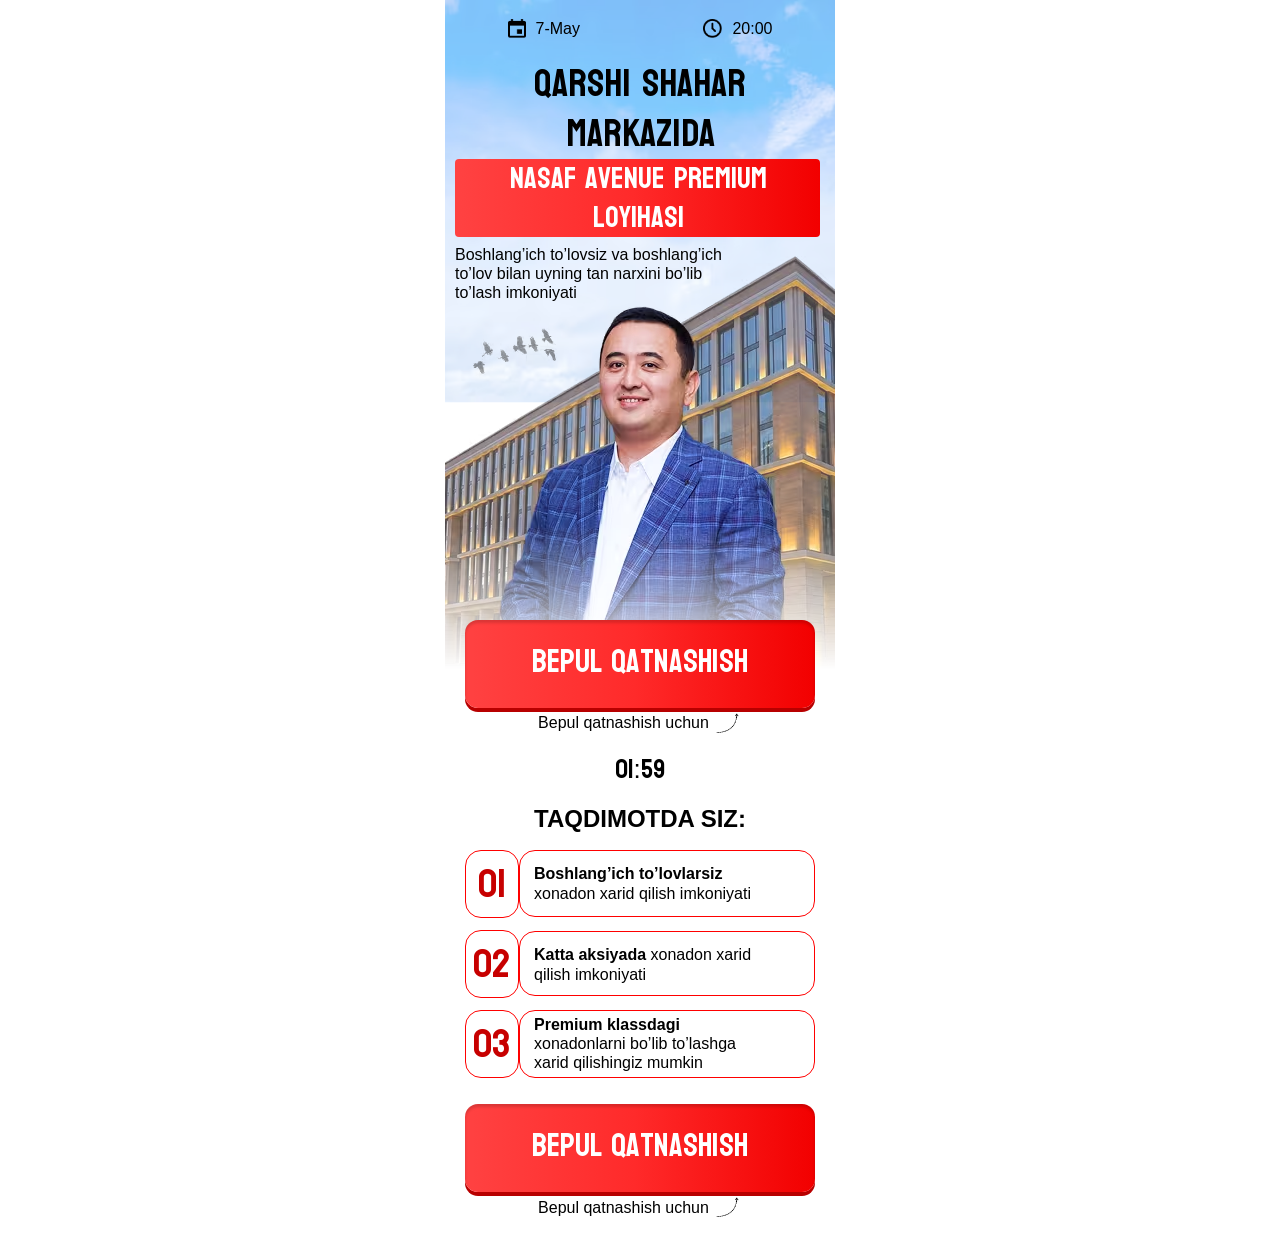
<file: index.html>
<!DOCTYPE html>
<html lang="uz">
<head>
<noscript><img height="1" width="1" style="display:none" src="https://www.facebook.com/tr?id=970740742552248&ev=PageView&noscript=1" /></noscript>
<meta charset="UTF-8">
<meta name="viewport" content="width=device-width, initial-scale=1.0">
<title>Yuksalish</title>
<style>*{margin:0;padding:0;box-sizing:border-box}body{font-family:Montserrat,sans-serif}.hero{padding-top:19px;background-image:url(./images/bg.avif);background-repeat:no-repeat;background-size:cover;background-position:top;max-width:390px;margin:0 auto;height:403px;padding-bottom:7px}.container{max-width:400px;margin:0 auto;display:flex;flex-direction:column;justify-content:center;position:relative}.hero__meta{display:flex;align-items:center;justify-content:space-between;max-width:265px;margin-left:auto;margin-right:auto;margin-bottom:22px}.meta-item{display:flex;align-items:center;gap:10px}.meta-item p{font-family:Montserrat,sans-serif;font-weight:400;font-size:16px;line-height:120%}.hero__title{font-family:Koulen,sans-serif;font-weight:400;font-size:clamp(31px,9.6vw,38px);line-height:130%;text-align:center}.hero__subtitle{background:linear-gradient(270deg,#F20000 0%,#FF2A2A 51.41%,#FF4242 100%);font-family:Koulen,sans-serif;font-weight:400;font-size:clamp(24px,7.7vw,30px);color:white;padding-left:6px;text-align:center;margin-bottom:8px;max-width:365px;width:100%;border-radius:4px;padding-right:4px;line-height:130%}.hero__desc{font-family:Montserrat,sans-serif;font-weight:400;font-size:16px;line-height:120%}.btn{background:linear-gradient(270deg,#F20000 0%,#FF2A2A 51.41%,#FF4242 100%);max-width:350px;width:100%;box-shadow:0 4px 0 0 #B80000,0 2.91px 2.91px 0 #00000026 inset;font-family:Koulen,sans-serif;font-weight:700;font-size:32px;line-height:100%;text-transform:uppercase;color:white;padding:26px 0 30px;border:none;cursor:pointer;margin-bottom:5px;position:relative;margin-left:auto;margin-right:auto;z-index:3;display:flex;align-items:center;justify-content:center;text-decoration:none;border-radius:13px}.cta-note{display:flex;align-items:center;justify-content:center;gap:4px;margin-bottom:20px}.hero__visual{position:relative;margin-top:-20px}.timer{font-family:Koulen,sans-serif;font-weight:400;font-size:26px;line-height:120%;text-align:center;margin-bottom:20px}.hero__images{position:relative;z-index:1;max-width:390px;display:block;margin-left:auto;margin-right:auto;margin-bottom:-20px;width:100%;height:auto;-webkit-mask-image:linear-gradient(to bottom,#000 65%,transparent 100%);mask-image:linear-gradient(to bottom,#000 65%,transparent 100%)}.cta-note--light{font-weight:400;font-size:16px;line-height:120%}.features{margin-bottom:26px;margin-left:auto;margin-right:auto;max-width:350px;width:100%;display:flex;flex-direction:column}.features__title{font-weight:700;font-size:24px;line-height:120%;text-align:center;text-transform:uppercase;margin-bottom:16px}.features__list{display:flex;flex-direction:column;justify-content:center;gap:12px}.feature{display:flex;align-items:center}.feature__num{border:1px solid #FF0000;border-radius:16px;max-width:54px;width:100%;display:flex;flex-direction:column;align-items:center;justify-content:center;padding:9px 14px 9px 13px;color:#C70000;font-family:Koulen,sans-serif;font-weight:700;font-size:40px;text-align:center;line-height:120%}.feature p{border:1px solid #FF0000;max-width:350px;width:100%;font-weight:300;font-size:16px;line-height:120%;padding:13px 0 13px 14px;border-radius:16px}.feature:nth-child(2) p{padding:13px 0 11px 14px}.feature:nth-child(3) p{padding:4px 0 5px 14px}@media(max-width:350px){.hero__desc{margin-bottom:23px}}</style>
<script>
!function(f,b,e,v,n,t,s)
{if(f.fbq)return;n=f.fbq=function(){n.callMethod?
n.callMethod.apply(n,arguments):n.queue.push(arguments)};
if(!f._fbq)f._fbq=n;n.push=n;n.loaded=!0;n.version='2.0';
n.queue=[];t=b.createElement(e);t.async=!0;
t.src=v;s=b.getElementsByTagName(e)[0];
s.parentNode.insertBefore(t,s)}(window, document,'script',
'https://connect.facebook.net/en_US/fbevents.js');
fbq('init', '970740742552248');
fbq('track', 'PageView');
</script>
<link rel="stylesheet" href="./css/main.css" media="print" onload="this.media='all'"/>
<noscript><link rel="stylesheet" href="./css/main.css"/></noscript>
</head>
<body>
<section class="hero">
<div class="container">
<div style="padding:0 10px;margin-bottom:-27px">
<div class="hero__meta">
<div class="meta-item">
<img src="./images/calendar.png" loading="lazy" decoding="async" width="18" height="19" alt="calendar">
<p>7-May</p>
</div>
<div class="meta-item">
<img src="./images/clock.png" loading="lazy" decoding="async" width="19" height="19" alt="calendar">
<p>20:00</p>
</div>
</div>
<h1 class="hero__title">Qarshi shahar markazida <br></h1>
<h2 class="hero__subtitle">Nasaf Avenue Premium loyihasi</h2>
<p class="hero__desc">Boshlang’ich to’lovsiz va boshlang’ich <br> to’lov bilan uyning tan narxini bo’lib <br> to’lash imkoniyati</p>
</div>
<div class="hero__visual">
<img class="hero__images" src="./images/speaker.avif" loading="lazy" decoding="async" width="302" height="363" alt="speaker">
</div>
<div style="padding:0 10px">
<a class="btn" style="margin-top:-30px" href="https://t.me/+Jmm-auJVw0FlOWYy">bepul qatnashish</a>
<div class="cta-note cta-note--light">
<p>Bepul qatnashish uchun</p>
<img src="./images/arrow.png" loading="lazy" decoding="async" width="29" height="21" alt="arrow">
</div>
<div class="timer" id="timer">02:00</div>
<div class="features">
<h3 class="features__title">taqdimotda siz:</h3>
<ul class="features__list">
<li class="feature">
<h3 class="feature__num">01</h3>
<p><b>Boshlang’ich to’lovlarsiz</b> <br> xonadon xarid qilish imkoniyati</p>
</li>
<li class="feature">
<h3 class="feature__num">02</h3>
<p><b>Katta aksiyada</b> xonadon xarid <br> qilish imkoniyati</p>
</li>
<li class="feature">
<h3 class="feature__num">03</h3>
<p><b>Premium klassdagi</b> <br> xonadonlarni bo’lib to’lashga <br> xarid qilishingiz mumkin</p>
</li>
</ul>
</div>
<a class="btn" href="https://t.me/+Jmm-auJVw0FlOWYy">bepul qatnashish</a>
<div class="cta-note">
<p>Bepul qatnashish uchun</p>
<img src="./images/arrow.png" loading="lazy" decoding="async" width="29" height="21" alt="arrow">
</div>
</div>
</div>
</section>
<script defer>!function(){const t=document.getElementById("timer");if(!t)return;let n=120;function e(t){return String(Math.floor(t/60)).padStart(2,"0")+":"+String(t%60).padStart(2,"0")}t.textContent=e(n);const r=setInterval(function(){if(n-=1,n<=0)return t.textContent="00:00",void clearInterval(r);t.textContent=e(n)},1e3)}();</script>
</body>
</html>
</file>
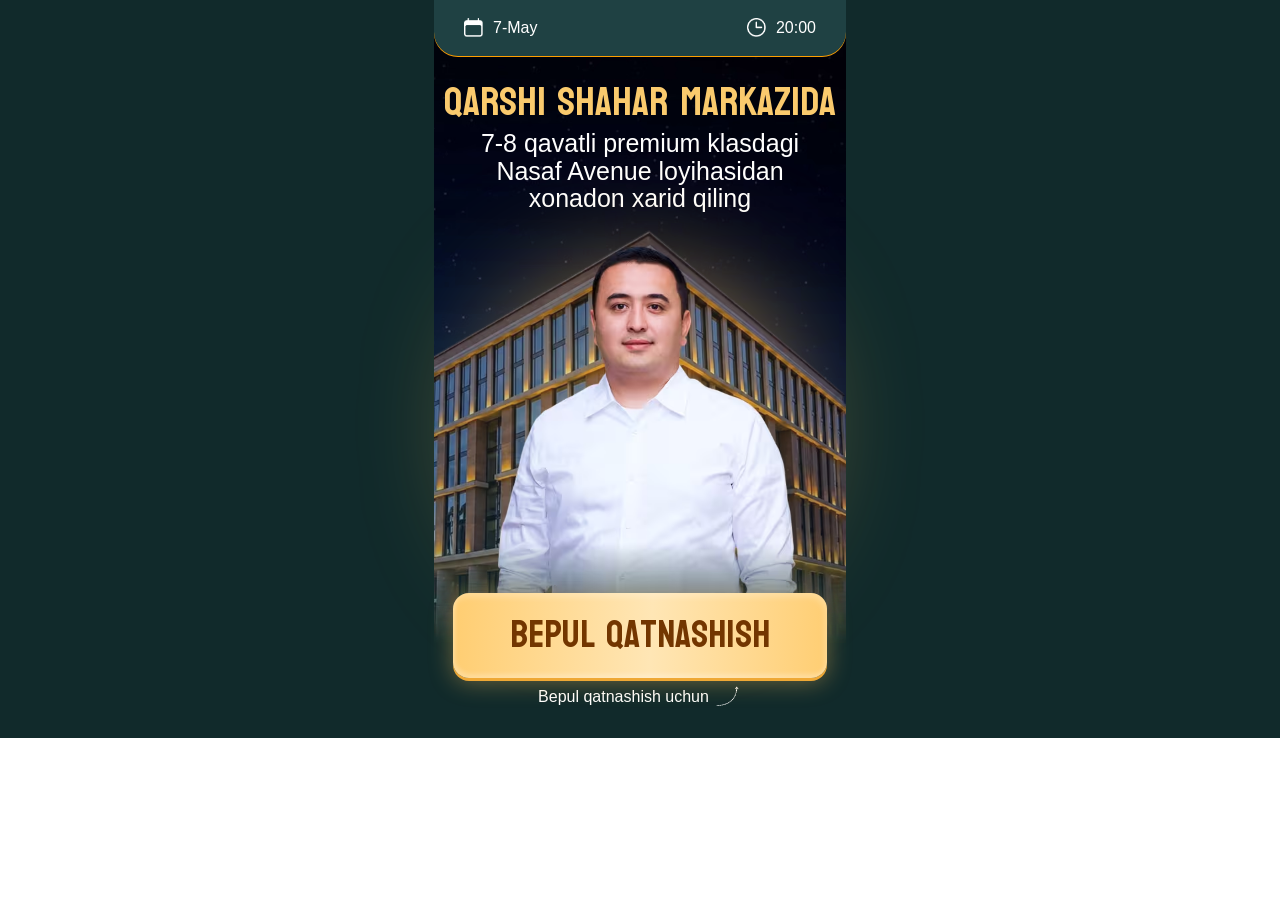
<file: a/index.html>
<!DOCTYPE html>
<html lang="uz">
<head>
<noscript><img height="1" width="1" style="display:none" src="https://www.facebook.com/tr?id=828943010256524&ev=PageView&noscript=1"/></noscript>
<meta charset="UTF-8">
<meta name="viewport" content="width=device-width, initial-scale=1.0">
<title>Yuksalish</title>
<style>*{margin:0;padding:0;box-sizing:border-box}body{font-family:Montserrat,sans-serif}.hero{padding-top:0;padding-bottom:11px;background-color:#112A2B}.hero__box{background-image:url(./images/bg.avif);background-repeat:no-repeat;max-width:412px;margin:0 auto;background-size:cover;background-position:center}.hero__container{max-width:412px;margin:0 auto;position:relative}.hero__top{display:flex;align-items:center;justify-content:space-between;background-color:#1F4143;padding:18px 30px 19px 30px;box-shadow:0 1px 0 0 #FF9F00;max-width:412px;width:100%;border-bottom-right-radius:24px;border-bottom-left-radius:24px;margin-bottom:24px}.hero__top-min{display:flex;align-items:center;gap:10px;color:white}.hero__title{font-family:Koulen,sans-serif;font-weight:400;font-size:clamp(31px,9.5vw,40px);line-height:110%;text-align:center;color:#FACA6D;margin-bottom:6px}.hero__text{font-family:Montserrat,sans-serif;font-weight:500;font-size:clamp(21px,6vw,25px);line-height:110%;margin-bottom:26px;text-align:center;color:white}.hero__btn{font-family:Koulen,sans-serif;font-weight:400;font-size:38px;line-height:120%;text-align:center;text-decoration:none;color:#733600;padding:20px 0;background:linear-gradient(92.71deg,#FFCE73 1.49%,#FFE6B5 52.95%,#FFCE73 99.68%);box-shadow:0 3px 0 0 #EFA835,-2px 4px 6.8px 0 #FFFFFF40 inset,2px -4px 4px 0 #FFFFFF40 inset,0 4px 23.4px 0 #FFC05766;margin-bottom:8px;margin-left:auto;margin-right:auto;display:flex;align-items:center;justify-content:center;max-width:374px;width:100%;border:none;cursor:pointer;border-radius:16px;position:relative;z-index:3}.hero__images{max-width:412px;width:100%;margin-left:auto;margin-top:-10px;z-index:3;position:relative;margin-right:auto;margin-bottom:-50px;display:flex;height:auto}.gradient{background-color:#FFC453;filter:blur(71px);border-radius:100%;max-width:250px;width:100%;height:250px;position:absolute;z-index:2;top:300px;left:50%;transform:translateX(-50%)}.cta-note{display:flex;align-items:center;justify-content:center;gap:4px;color:white;margin-bottom:20px}</style>
<script>
!function(f,b,e,v,n,t,s)
{if(f.fbq)return;n=f.fbq=function(){n.callMethod?
n.callMethod.apply(n,arguments):n.queue.push(arguments)};
if(!f._fbq)f._fbq=n;n.push=n;n.loaded=!0;n.version='2.0';
n.queue=[];t=b.createElement(e);t.async=!0;
t.src=v;s=b.getElementsByTagName(e)[0];
s.parentNode.insertBefore(t,s)}(window, document,'script',
'https://connect.facebook.net/en_US/fbevents.js');
fbq('init', '828943010256524');
fbq('track', 'PageView');
</script>
<link rel="stylesheet" href="./css/main.css" media="print" onload="this.media='all'"/>
<noscript><link rel="stylesheet" href="./css/main.css"/></noscript>
</head>
<body>
<section class="hero">
<div class="hero__box">
<div class="hero__container">
<div class="hero__top">
<div class="hero__top-min">
<img src="./images/calendar.png" loading="lazy" decoding="async" width="19" height="19" alt="calendar">
<p>7-May</p>
</div>
<div class="hero__top-min">
<img src="./images/clock.png" loading="lazy" decoding="async" width="19" height="19" alt="calendar">
<p>20:00</p>
</div>
</div>
<h1 class="hero__title">Qarshi shahar markazida</h1>
<p class="hero__text">7-8 qavatli premium klasdagi <br> Nasaf Avenue loyihasidan <br> xonadon xarid qiling</p>
</div>
<img class="hero__images" src="./images/speaker.avif" loading="lazy" decoding="async" width="412" height="414" alt="speaker">
<div class="gradient"></div>
</div>
<div style="padding:0 10px">
<a class="hero__btn" href="https://t.me/+oBcLShIRohxiZWIy">Bepul qatnashish</a>
<div class="cta-note">
<p>Bepul qatnashish uchun</p>
<img src="./images/arrow.png" loading="lazy" decoding="async" width="29" height="21" alt="arrow">
</div>
</div>
</section>
</body>
</html>
</file>
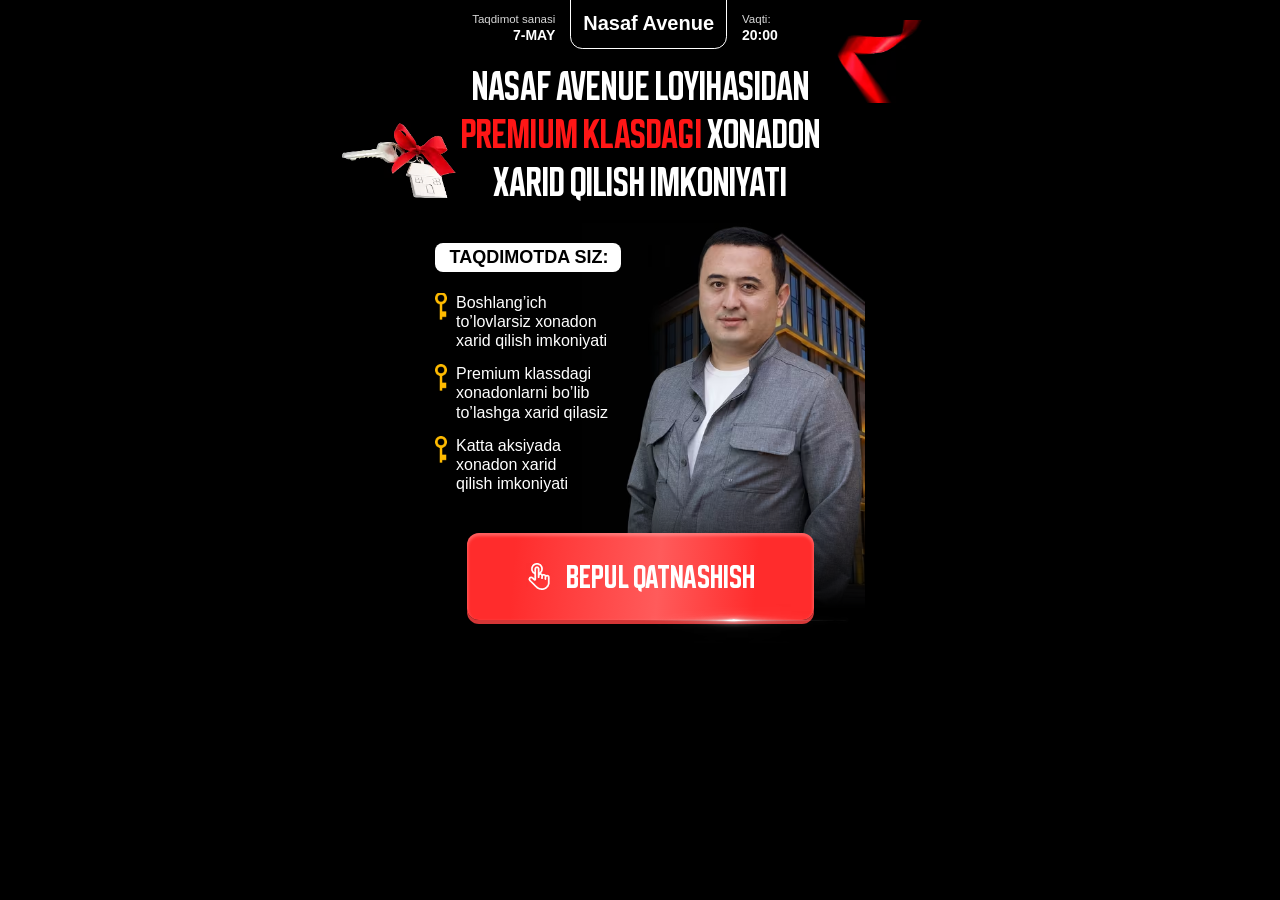
<file: b/index.html>
<!DOCTYPE html>
<html lang="uz">
<head>
<noscript><img height="1" width="1" style="display:none" src="https://www.facebook.com/tr?id=1696747664664481&ev=PageView&noscript=1" /></noscript>
<meta charset="UTF-8">
<meta name="viewport" content="width=device-width, initial-scale=1.0">
<title>Yuksalish</title>
<style>*{padding:0;margin:0;box-sizing:border-box}html,body{overflow-x:hidden}body{background-color:black;color:white}.icon{position:absolute;top:115px;left:-20%;object-fit:cover}.icons{position:absolute;top:20px;right:-25%;object-fit:cover}.hero{padding-bottom:32px}.hero__container{max-width:430px;margin:0 auto;padding:0 10px}.hero__top{display:flex;align-items:center;justify-content:center;gap:15px;padding-top:15px;margin-bottom:14px;margin-right:30px}.hero__top-min{margin-top:-8px}.hero__top-min p{font-family:Montserrat,sans-serif;font-weight:400;font-size:11.5px;line-height:100%;color:#D7D7D7;white-space:nowrap;margin-bottom:3px}.hero__top-min h3{font-family:Montserrat,sans-serif;font-weight:700;font-size:clamp(13.5px,3.5vw,14px);line-height:100%;text-align:right;text-transform:uppercase}.hero__top-name{font-family:Montserrat,sans-serif;font-weight:600;font-size:20px;line-height:110%;color:white;padding:16px 12px 14px 12px;border:0.64px solid;border-image-source:linear-gradient(358.62deg,#FFFFFF -9.94%,rgba(156,156,156,0.5) 59.7%),linear-gradient(180deg,rgba(0,0,0,0.2) 62.5%,rgba(0,0,0,0) 100%);border-radius:0 0 12.2px 12.2px;margin-top:-20px}.hero__top-name img{object-fit:contain;max-width:166px;width:100%}.hero__title{font-family:Buyan,sans-serif;font-weight:700;font-size:clamp(27.5px,8.7vw,40px);position:relative;z-index:3;line-height:120%;text-align:center;margin-bottom:36px;color:white;text-transform:uppercase}.hero__title span{color:#FF1616}.hero__box{position:relative;margin:0 auto;display:flex;flex-direction:column;align-items:center}.hero__images{max-width:clamp(235px,73vw,283px);width:100%;position:absolute;height:auto;top:-20px;right:-20px;z-index:-1;-webkit-mask-image:linear-gradient(to bottom,#000 65%,transparent 100%);mask-image:linear-gradient(to bottom,#000 65%,transparent 100%)}.hero__btn-box{margin-bottom:17px;max-width:420px;width:100%;height:auto;position:relative;z-index:25}.hero__registerBtn{text-decoration:none;width:100%;border-radius:12px;background:linear-gradient(94.13deg,#FF2C2C 13.8%,#FF5B5B 55.11%,#FF2C2C 83%);box-shadow:0 4px 0 0 #d43636,0 2px 3px 1px #FFFFFF40 inset;max-width:400px;border:none;cursor:pointer;display:inline-flex;align-items:center;justify-content:center;gap:13px;font-family:Buyan,sans-serif;padding:30px 59px;height:87px;font-weight:700;font-size:clamp(19px,5.9vw,32px);line-height:100%;text-transform:uppercase;color:white;margin:0 auto}.hero__info ul{display:flex;flex-direction:column;gap:14px;margin-bottom:40px}.hero__info h2{font-family:Montserrat,sans-serif;font-weight:700;font-size:18px;line-height:120%;text-align:center;text-transform:uppercase;color:#000;margin-bottom:21px;background-color:white;padding:4px 8px 3px 10px;border-radius:8px;max-width:186px;width:100%}.hero__info ul li img{object-fit:cover;flex-shrink:0}.hero__info ul li{display:flex;align-items:start;gap:9px}.hero__info ul li p{font-family:Montserrat,sans-serif;font-weight:400;font-size:16px;line-height:120%}@media(max-width:400px){.hero__images{right:-40px}}@media(max-width:355px){.hero__top-name{padding:8px 9px}.hero__btn-box{padding-bottom:7px}.hero__top{gap:8px;margin-right:10px}.hero__images{right:-45px}.hero__info ul{margin-bottom:18px}.hero__info h2{max-width:170px;font-size:16px}.icons{right:-28%}}</style>
<script>
!function(f,b,e,v,n,t,s)
{if(f.fbq)return;n=f.fbq=function(){n.callMethod?
n.callMethod.apply(n,arguments):n.queue.push(arguments)};
if(!f._fbq)f._fbq=n;n.push=n;n.loaded=!0;n.version='2.0';
n.queue=[];t=b.createElement(e);t.async=!0;
t.src=v;s=b.getElementsByTagName(e)[0];
s.parentNode.insertBefore(t,s)}(window, document,'script',
'https://connect.facebook.net/en_US/fbevents.js');
fbq('init', '1696747664664481');
fbq('track', 'PageView');
</script>
<link rel="stylesheet" href="./css/main.css" media="print" onload="this.media='all'"/>
<noscript><link rel="stylesheet" href="./css/main.css"/></noscript>
</head>
<body>
<main>
<section class="hero">
<div style="position:relative">
<div style="position:relative;max-width:430px;margin:0 auto">
<img class="icon" src="./images/icon.avif" loading="lazy" decoding="async" width="135" height="83" alt="icons">
<img class="icons" src="./images/icon2.avif" loading="lazy" decoding="async" width="128" height="83" alt="icons">
</div>
</div>
<div class="hero__container">
<div class="hero__top">
<div class="hero__top-min">
<p>Taqdimot sanasi</p>
<h3>7-May</h3>
</div>
<div class="hero__top-name">
<p>Nasaf Avenue</p>
</div>
<div class="hero__top-min">
<p>Vaqti:</p>
<h3>20:00</h3>
</div>
</div>
<h1 class="hero__title">nasaf avenue loyihasidan <br> <span>premium klasdagi</span> xonadon <br> xarid qilish imkoniyati</h1>
<div style="position:relative">
<div class="hero__info">
<h2>taqdimotda siz:</h2>
<ul>
<li>
<img src="./images/key.png" loading="lazy" decoding="async" width="12" height="27" alt="key">
<p>Boshlang’ich <br> to’lovlarsiz xonadon <br> xarid qilish imkoniyati</p>
</li>
<li>
<img src="./images/key.png" loading="lazy" decoding="async" width="12" height="27" alt="key">
<p>Premium klassdagi <br> xonadonlarni bo’lib <br> to’lashga xarid qilasiz</p>
</li>
<li>
<img src="./images/key.png" loading="lazy" decoding="async" width="12" height="27" alt="key">
<p>Katta aksiyada <br> xonadon xarid <br> qilish imkoniyati</p>
</li>
</ul>
</div>
<img class="hero__images" src="./images/speaker.avif" loading="lazy" decoding="async" width="283" height="306" alt="speaker">
</div>
<div class="hero__box">
<a href="https://t.me/+pX1oYOwt0_AxZGE6" style="position:relative;display:block;text-decoration:none">
<img style="position:absolute;top:63px;right:-43px;z-index:40;max-width:250px;width:100%;height:48px" src="./images/shadow.avif" loading="lazy" decoding="async" width="149" height="48" alt="shaddow">
<div class="hero__btn-box">
<span class="hero__registerBtn">
<img src="./images/cursor.avif" loading="lazy" decoding="async" width="27" height="27" alt="cursor">
BEPUL QATNASHISH
</span>
</div>
</a>
</div>
</div>
</section>
</main>
</body>
</html>
</file>
<file: css/main.css>
@font-face{font-family:Koulen;src:url(../font/Koulen-Regular-optimized.woff2) format('woff2');font-weight:100 900;font-display:swap}
</file>
<file: a/css/main.css>
@font-face{font-family:Koulen;src:url(../../font/Koulen-Regular-optimized.woff2) format('woff2');font-weight:100 900;font-display:swap}
</file>
<file: b/css/main.css>
@font-face{font-family:Buyan;src:url(../../font/BuyanBold.woff2) format('woff2');font-weight:100 900;font-display:swap}
</file>
